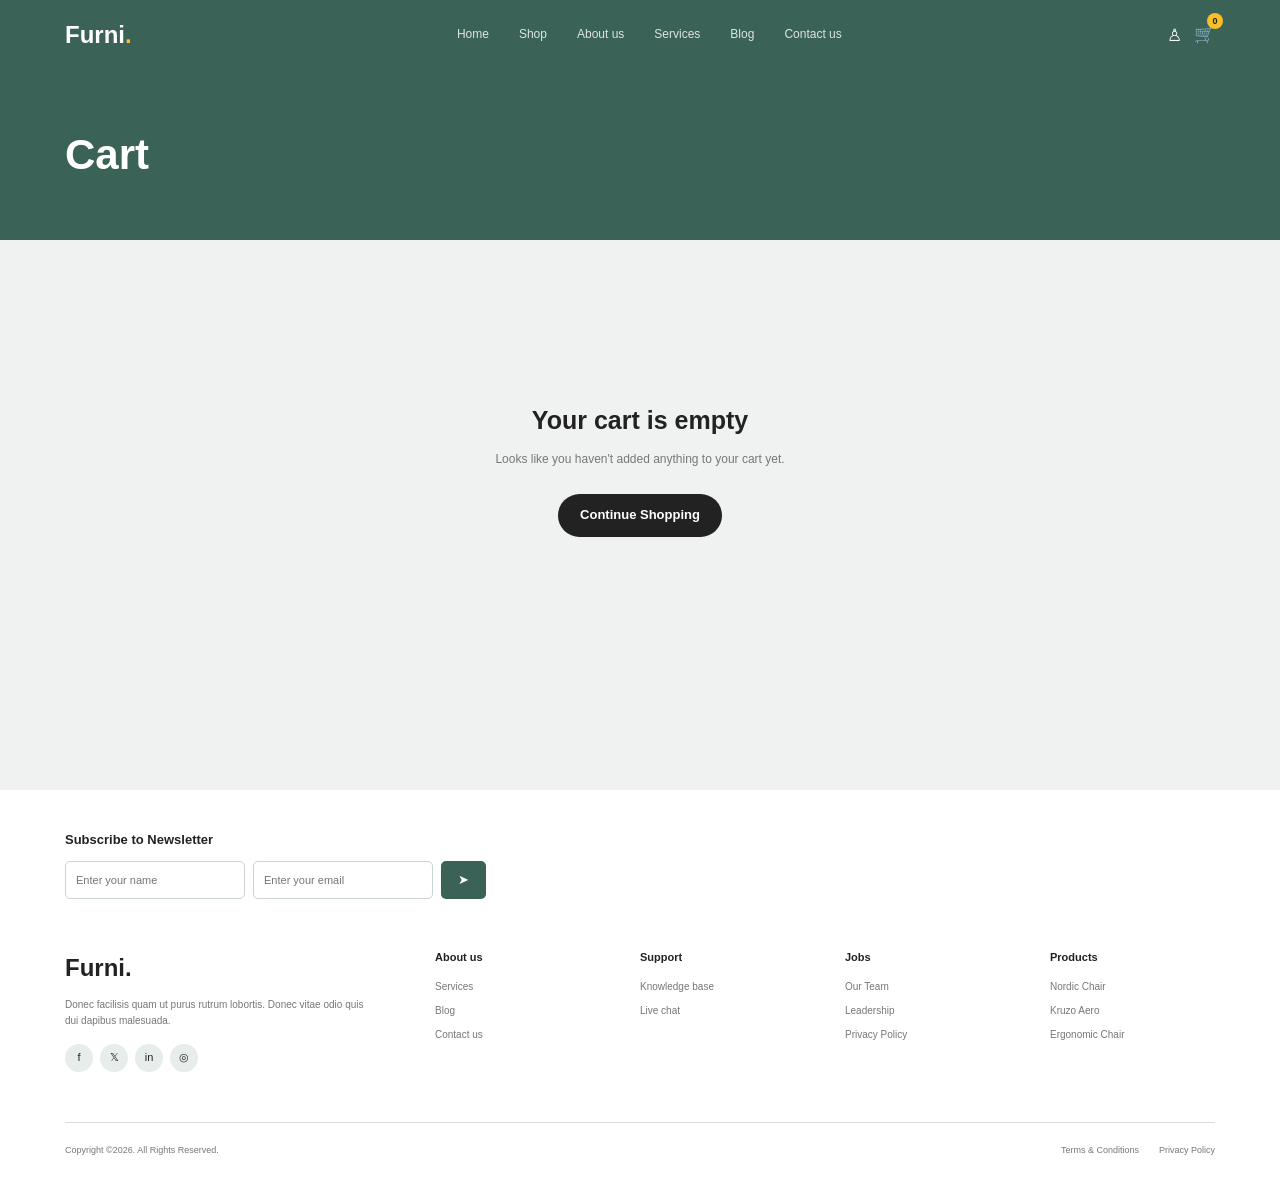
<file: cart.html>
<!DOCTYPE html>
<html lang="en">

<head>
    <meta charset="UTF-8">
    <meta name="viewport" content="width=device-width, initial-scale=1.0">

    <title>Furni - Cart</title>

    <link rel="stylesheet" href="css/style.css">
    <link rel="stylesheet" href="css/responsive.css">
    <link rel="stylesheet" href="css/pages/cart.css">
</head>

<body>

    <!-- NAVBAR -->
    <header class="navbar">

        <div class="container nav-container">

            <a href="index.html" class="logo">
                Furni<span>.</span>
            </a>

            <nav class="nav-menu" id="navMenu">

                <a href="index.html">Home</a>
                <a href="shop.html">Shop</a>
                <a href="about.html">About us</a>
                <a href="services.html">Services</a>
                <a href="blog.html">Blog</a>
                <a href="contact.html">Contact us</a>

            </nav>

            <div class="nav-icons">

                <button class="icon-btn">
                    ♙
                </button>

                <a href="cart.html" class="icon-btn cart-icon">
                    🛒
                    <span id="cartCount">0</span>
                </a>

                <button class="menu-btn" id="menuBtn">
                    ☰
                </button>

            </div>

        </div>

    </header>


    <!-- CART HERO -->

    <section class="cart-hero">

        <div class="container">

            <h1>Cart</h1>

        </div>

    </section>


    <!-- CART -->

    <main class="cart-section">

        <div class="container">

            <div id="cartContent">

                <!-- Cart generated by JavaScript -->

            </div>

        </div>

    </main>


    <!-- FOOTER -->

    <footer class="footer">

        <div class="container">

            <div class="newsletter">

                <h3>
                    Subscribe to Newsletter
                </h3>

                <div class="newsletter-form">

                    <input
                        type="text"
                        placeholder="Enter your name"
                    >

                    <input
                        type="email"
                        placeholder="Enter your email"
                    >

                    <button>
                        ➤
                    </button>

                </div>

            </div>


            <div class="footer-content">

                <div class="footer-about">

                    <h2>Furni.</h2>

                    <p>
                        Donec facilisis quam ut purus rutrum
                        lobortis. Donec vitae odio quis dui
                        dapibus malesuada.
                    </p>

                    <div class="social-links">

                        <a href="#">f</a>
                        <a href="#">𝕏</a>
                        <a href="#">in</a>
                        <a href="#">◎</a>

                    </div>

                </div>


                <div class="footer-column">

                    <h4>About us</h4>

                    <a href="about.html">Services</a>
                    <a href="blog.html">Blog</a>
                    <a href="contact.html">Contact us</a>

                </div>


                <div class="footer-column">

                    <h4>Support</h4>

                    <a href="#">Knowledge base</a>
                    <a href="#">Live chat</a>

                </div>


                <div class="footer-column">

                    <h4>Jobs</h4>

                    <a href="#">Our Team</a>
                    <a href="#">Leadership</a>
                    <a href="#">Privacy Policy</a>

                </div>


                <div class="footer-column">

                    <h4>Products</h4>

                    <a href="shop.html">Nordic Chair</a>
                    <a href="shop.html">Kruzo Aero</a>
                    <a href="shop.html">Ergonomic Chair</a>

                </div>

            </div>


            <div class="footer-bottom">

                <p>
                    Copyright ©2026. All Rights Reserved.
                </p>

                <div>

                    <a href="#">Terms & Conditions</a>
                    <a href="#">Privacy Policy</a>

                </div>

            </div>

        </div>

    </footer>


    <script src="js/cart.js"></script>
    <script src="js/main.js"></script>

</body>

</html>
</file>
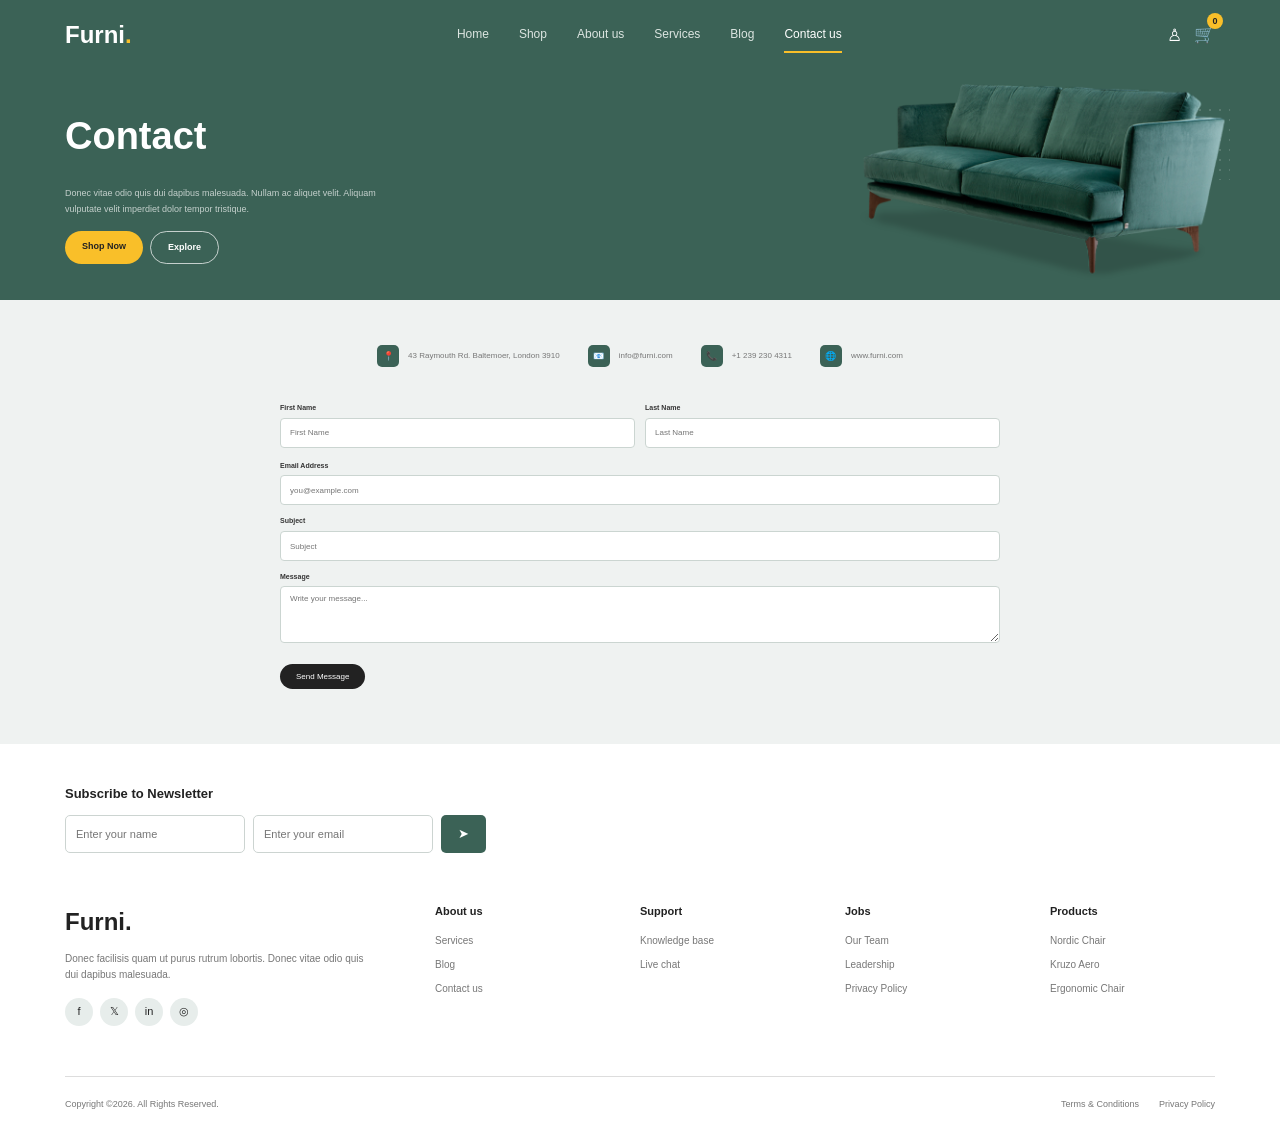
<file: contact.html>
<!DOCTYPE html>
<html lang="en">

<head>

    <meta charset="UTF-8">

    <meta
        name="viewport"
        content="width=device-width, initial-scale=1.0"
    >

    <title>Furni - Contact Us</title>

    <link rel="stylesheet" href="css/style.css">
    <link rel="stylesheet" href="css/responsive.css">
    <link rel="stylesheet" href="css/pages/contact.css">

</head>

<body>


    <!-- ================= NAVBAR ================= -->

    <header class="navbar">

        <div class="container nav-container">

            <a href="index.html" class="logo">
                Furni<span>.</span>
            </a>


            <nav class="nav-menu" id="navMenu">

                <a href="index.html">
                    Home
                </a>

                <a href="shop.html">
                    Shop
                </a>

                <a href="about.html">
                    About us
                </a>

                <a href="services.html">
                    Services
                </a>

                <a href="blog.html">
                    Blog
                </a>

                <a href="contact.html" class="active">
                    Contact us
                </a>

            </nav>


            <div class="nav-icons">

                <button class="icon-btn">
                    ♙
                </button>

                <a
                    href="cart.html"
                    class="icon-btn cart-icon"
                >
                    🛒
                    <span id="cartCount">0</span>
                </a>

                <button
                    class="menu-btn"
                    id="menuBtn"
                >
                    ☰
                </button>

            </div>

        </div>

    </header>



    <!-- ================= HERO ================= -->

   <section class="contact-hero">

    <div class="container contact-hero-container">

        <div class="contact-hero-content">

            <h1>Contact</h1>

            <p>
                Donec vitae odio quis dui dapibus malesuada.
                Nullam ac aliquet velit. Aliquam vulputate velit
                imperdiet dolor tempor tristique.
            </p>

            <div class="contact-hero-buttons">

                <a href="shop.html" class="btn btn-primary">
                    Shop Now
                </a>

                <a href="shop.html" class="btn btn-outline">
                    Explore
                </a>

            </div>

        </div>

        <div class="contact-hero-image">

            <div class="hero-dots"></div>

            <img
                src="assets/images/furniture/contact-sofa.png"
                alt="Modern Sofa"
            >

        </div>

    </div>

</section>



    <!-- ================= CONTACT ================= -->

    <main class="contact-section">

        <div class="container contact-container">


            <!-- LEFT SIDE -->

            <div class="contact-info">

                <h2>
                    Get In Touch
                </h2>

                <p>
                    We'd love to hear from you.
                    Please fill out the form and
                    we'll get back to you as soon
                    as possible.
                </p>


                <div class="contact-details">


                    <div class="contact-detail">

                        <div class="contact-icon">
                            📍
                        </div>

                        <div>

                            <h3>
                                Address
                            </h3>

                            <p>
                                43 Raymouth Rd.
                                Baltemoer, London 3910
                            </p>

                        </div>

                    </div>



                    <div class="contact-detail">

                        <div class="contact-icon">
                            📧
                        </div>

                        <div>

                            <h3>
                                Email
                            </h3>

                            <p>
                                info@furni.com
                            </p>

                        </div>

                    </div>



                    <div class="contact-detail">

                        <div class="contact-icon">
                            📞
                        </div>

                        <div>

                            <h3>
                                Phone
                            </h3>

                            <p>
                                +1 239 230 4311
                            </p>

                        </div>

                    </div>



                    <div class="contact-detail">

                        <div class="contact-icon">
                            🌐
                        </div>

                        <div>

                            <h3>
                                Website
                            </h3>

                            <p>
                                www.furni.com
                            </p>

                        </div>

                    </div>

                </div>


                <!-- SOCIAL -->

                <div class="contact-social">

                    <a href="#">
                        f
                    </a>

                    <a href="#">
                        𝕏
                    </a>

                    <a href="#">
                        in
                    </a>

                    <a href="#">
                        ◎
                    </a>

                </div>

            </div>



            <!-- RIGHT SIDE -->

            <div class="contact-form-wrapper">

                <form
                    id="contactForm"
                    class="contact-form"
                >

                    <div class="form-row">


                        <div class="form-group">

                            <label for="firstName">
                                First Name
                            </label>

                            <input
                                type="text"
                                id="firstName"
                                name="firstName"
                                placeholder="First Name"
                            >

                            <small
                                class="error-message"
                                id="firstNameError"
                            ></small>

                        </div>



                        <div class="form-group">

                            <label for="lastName">
                                Last Name
                            </label>

                            <input
                                type="text"
                                id="lastName"
                                name="lastName"
                                placeholder="Last Name"
                            >

                            <small
                                class="error-message"
                                id="lastNameError"
                            ></small>

                        </div>

                    </div>



                    <div class="form-group">

                        <label for="email">
                            Email Address
                        </label>

                        <input
                            type="email"
                            id="email"
                            name="email"
                            placeholder="you@example.com"
                        >

                        <small
                            class="error-message"
                            id="emailError"
                        ></small>

                    </div>



                    <div class="form-group">

                        <label for="subject">
                            Subject
                        </label>

                        <input
                            type="text"
                            id="subject"
                            name="subject"
                            placeholder="Subject"
                        >

                        <small
                            class="error-message"
                            id="subjectError"
                        ></small>

                    </div>



                    <div class="form-group">

                        <label for="message">
                            Message
                        </label>

                        <textarea
                            id="message"
                            name="message"
                            rows="6"
                            placeholder="Write your message..."
                        ></textarea>

                        <small
                            class="error-message"
                            id="messageError"
                        ></small>

                    </div>



                    <button
                        type="submit"
                        class="contact-submit"
                    >
                        Send Message
                    </button>


                    <div
                        class="form-success"
                        id="formSuccess"
                    >
                        Your message has been sent successfully!
                    </div>

                </form>

            </div>

        </div>

    </main>



    <!-- ================= FOOTER ================= -->

    <footer class="footer">

        <div class="container">


            <div class="newsletter">

                <h3>
                    Subscribe to Newsletter
                </h3>


                <div class="newsletter-form">

                    <input
                        type="text"
                        placeholder="Enter your name"
                    >

                    <input
                        type="email"
                        placeholder="Enter your email"
                    >

                    <button>
                        ➤
                    </button>

                </div>

            </div>



            <div class="footer-content">


                <div class="footer-about">

                    <h2>
                        Furni.
                    </h2>

                    <p>
                        Donec facilisis quam ut purus rutrum
                        lobortis. Donec vitae odio quis dui
                        dapibus malesuada.
                    </p>


                    <div class="social-links">

                        <a href="#">f</a>
                        <a href="#">𝕏</a>
                        <a href="#">in</a>
                        <a href="#">◎</a>

                    </div>

                </div>



                <div class="footer-column">

                    <h4>
                        About us
                    </h4>

                    <a href="about.html">
                        Services
                    </a>

                    <a href="blog.html">
                        Blog
                    </a>

                    <a href="contact.html">
                        Contact us
                    </a>

                </div>



                <div class="footer-column">

                    <h4>
                        Support
                    </h4>

                    <a href="#">
                        Knowledge base
                    </a>

                    <a href="#">
                        Live chat
                    </a>

                </div>



                <div class="footer-column">

                    <h4>
                        Jobs
                    </h4>

                    <a href="#">
                        Our Team
                    </a>

                    <a href="#">
                        Leadership
                    </a>

                    <a href="#">
                        Privacy Policy
                    </a>

                </div>



                <div class="footer-column">

                    <h4>
                        Products
                    </h4>

                    <a href="shop.html">
                        Nordic Chair
                    </a>

                    <a href="shop.html">
                        Kruzo Aero
                    </a>

                    <a href="shop.html">
                        Ergonomic Chair
                    </a>

                </div>

            </div>



            <div class="footer-bottom">

                <p>
                    Copyright ©2026. All Rights Reserved.
                </p>


                <div>

                    <a href="#">
                        Terms & Conditions
                    </a>

                    <a href="#">
                        Privacy Policy
                    </a>

                </div>

            </div>

        </div>

    </footer>


    <script src="js/contact.js"></script>
    <script src="js/main.js"></script>

</body>

</html>
</file>
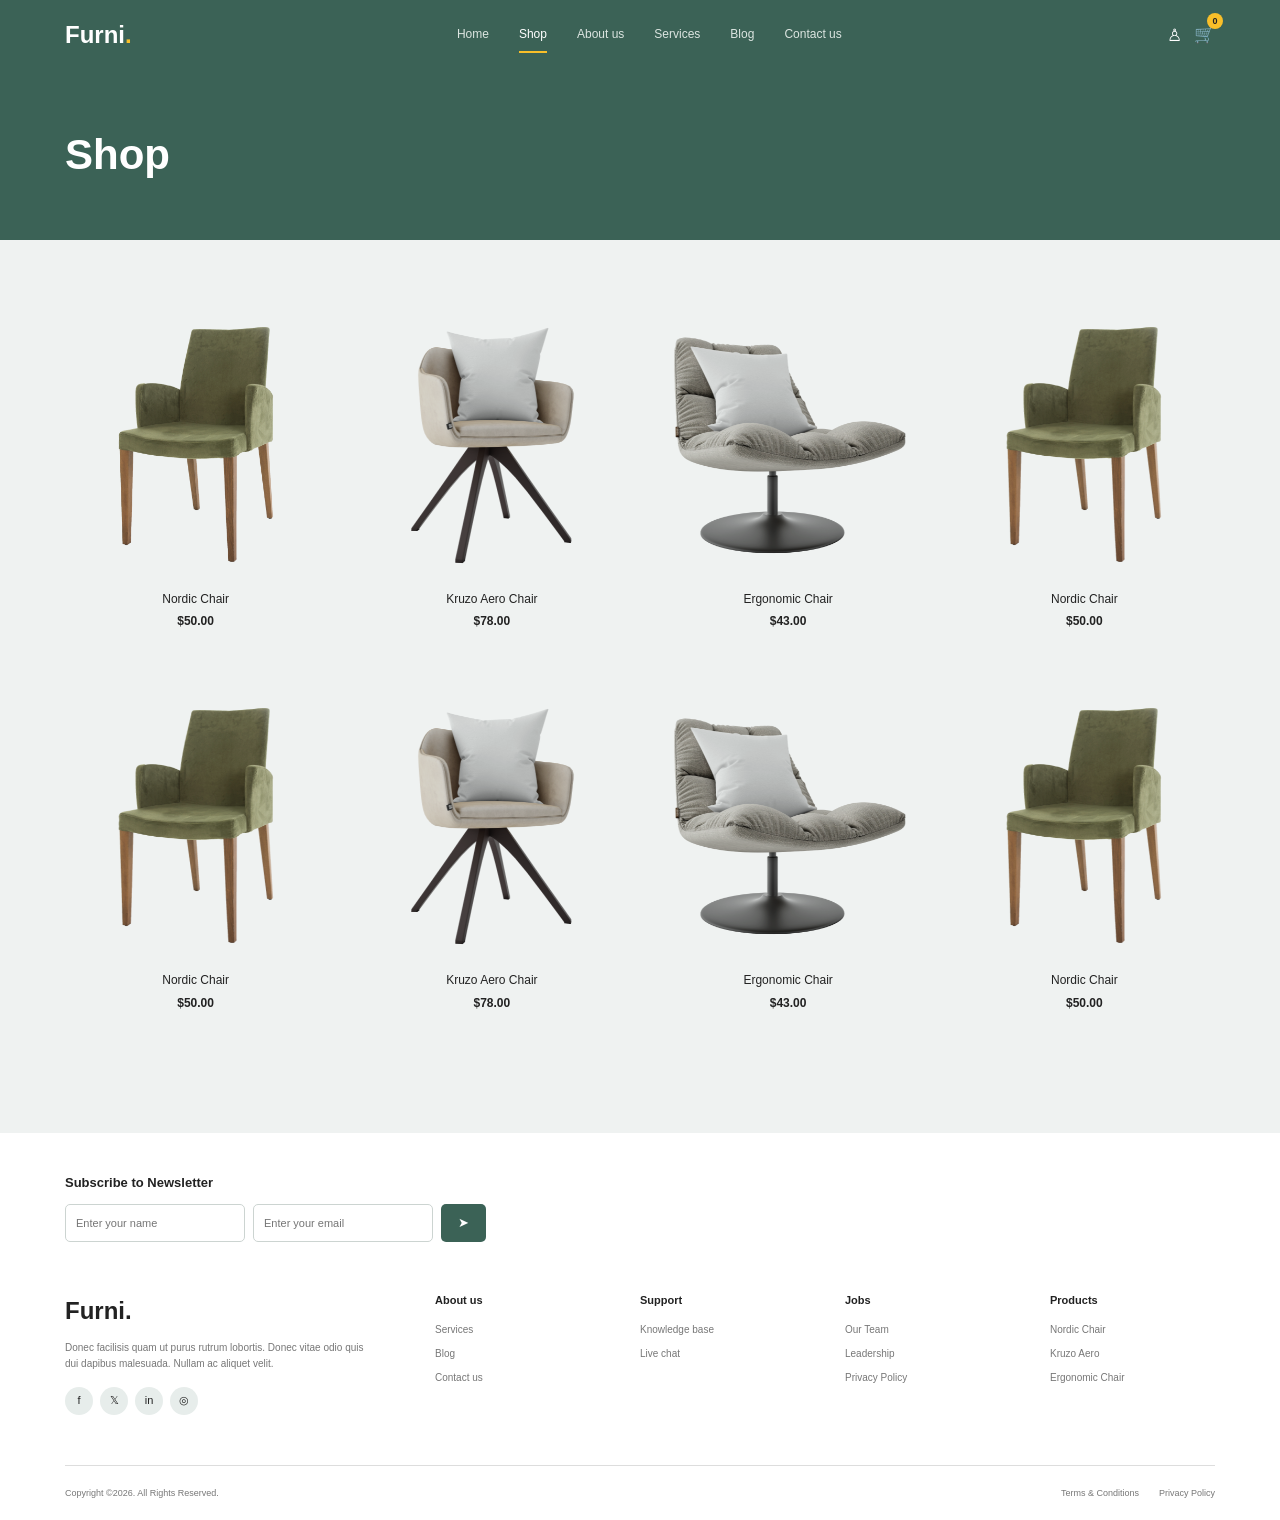
<file: shop.html>
<!DOCTYPE html>
<html lang="en">

<head>

    <meta charset="UTF-8">

    <meta
        name="viewport"
        content="width=device-width, initial-scale=1.0"
    >

    <title>Furni - Shop</title>

    <link rel="stylesheet" href="css/style.css">
    <link rel="stylesheet" href="css/responsive.css">
    <link rel="stylesheet" href="css/pages/shop.css">

</head>

<body>


    <!-- ================= NAVBAR ================= -->

    <header class="navbar">

        <div class="container nav-container">

            <a href="index.html" class="logo">
                Furni<span>.</span>
            </a>


            <nav class="nav-menu" id="navMenu">

                <a href="index.html">
                    Home
                </a>

                <a href="shop.html" class="active">
                    Shop
                </a>

                <a href="about.html">
                    About us
                </a>

                <a href="services.html">
                    Services
                </a>

                <a href="blog.html">
                    Blog
                </a>

                <a href="contact.html">
                    Contact us
                </a>

            </nav>


            <div class="nav-icons">

                <button
                    class="icon-btn"
                    aria-label="Account"
                >
                    ♙
                </button>

                <a
                    href="cart.html"
                    class="icon-btn cart-icon"
                >
                    🛒

                    <span id="cartCount">
                        0
                    </span>

                </a>

                <button
                    class="menu-btn"
                    id="menuBtn"
                >
                    ☰
                </button>

            </div>

        </div>

    </header>



    <!-- ================= SHOP HERO ================= -->

    <section class="shop-hero">

        <div class="container">

            <h1>
                Shop
            </h1>

        </div>

    </section>



    <!-- ================= PRODUCTS ================= -->

    <main class="shop-section">

        <div class="container">

            <div
                class="shop-product-grid"
                id="productGrid"
            >

                <!-- Products generated by JavaScript -->

            </div>

        </div>

    </main>



    <!-- ================= FOOTER ================= -->

    <footer class="footer">

        <div class="container">


            <!-- Newsletter -->

            <div class="newsletter">

                <h3>
                    Subscribe to Newsletter
                </h3>


                <div class="newsletter-form">

                    <input
                        type="text"
                        placeholder="Enter your name"
                    >

                    <input
                        type="email"
                        placeholder="Enter your email"
                    >

                    <button>
                        ➤
                    </button>

                </div>

            </div>



            <!-- Footer Content -->

            <div class="footer-content">


                <div class="footer-about">

                    <h2>
                        Furni.
                    </h2>

                    <p>
                        Donec facilisis quam ut purus rutrum
                        lobortis. Donec vitae odio quis dui
                        dapibus malesuada. Nullam ac aliquet
                        velit.
                    </p>


                    <div class="social-links">

                        <a href="#">
                            f
                        </a>

                        <a href="#">
                            𝕏
                        </a>

                        <a href="#">
                            in
                        </a>

                        <a href="#">
                            ◎
                        </a>

                    </div>

                </div>



                <div class="footer-column">

                    <h4>
                        About us
                    </h4>

                    <a href="about.html">
                        Services
                    </a>

                    <a href="blog.html">
                        Blog
                    </a>

                    <a href="contact.html">
                        Contact us
                    </a>

                </div>



                <div class="footer-column">

                    <h4>
                        Support
                    </h4>

                    <a href="#">
                        Knowledge base
                    </a>

                    <a href="#">
                        Live chat
                    </a>

                </div>



                <div class="footer-column">

                    <h4>
                        Jobs
                    </h4>

                    <a href="#">
                        Our Team
                    </a>

                    <a href="#">
                        Leadership
                    </a>

                    <a href="#">
                        Privacy Policy
                    </a>

                </div>



                <div class="footer-column">

                    <h4>
                        Products
                    </h4>

                    <a href="shop.html">
                        Nordic Chair
                    </a>

                    <a href="shop.html">
                        Kruzo Aero
                    </a>

                    <a href="shop.html">
                        Ergonomic Chair
                    </a>

                </div>

            </div>



            <!-- Footer Bottom -->

            <div class="footer-bottom">

                <p>
                    Copyright ©2026. All Rights Reserved.
                </p>


                <div>

                    <a href="#">
                        Terms & Conditions
                    </a>

                    <a href="#">
                        Privacy Policy
                    </a>

                </div>

            </div>

        </div>

    </footer>



    <script src="js/products.js"></script>
    <script src="js/shop.js"></script>
    <script src="js/main.js"></script>

</body>

</html>
</file>
<file: css/style.css>
/* =========================
   GLOBAL
========================= */

* {
    margin: 0;
    padding: 0;
    box-sizing: border-box;
}

html {
    scroll-behavior: smooth;
}

body {
    font-family: Arial, Helvetica, sans-serif;
    background: #eff2f1;
    color: #222;
    line-height: 1.6;
}

a {
    text-decoration: none;
    color: inherit;
}

img {
    width: 100%;
    display: block;
}

.container {
    width: 90%;
    max-width: 1150px;
    margin: auto;
}


/* =========================
   NAVBAR
========================= */

.navbar {
    background: #3b6256;
    color: white;
    height: 70px;
}

.nav-container {
    height: 100%;
    display: flex;
    align-items: center;
    justify-content: space-between;
}

.logo {
    font-size: 24px;
    font-weight: 700;
}

.logo span {
    color: #f9bf29;
}

.nav-menu {
    display: flex;
    gap: 30px;
    align-items: center;
}

.nav-menu a {
    font-size: 12px;
    color: #dce5e1;
    position: relative;
    padding: 25px 0;
}

.nav-menu a.active,
.nav-menu a:hover {
    color: white;
}

.nav-menu a.active::after,
.nav-menu a:hover::after {
    content: "";
    position: absolute;
    left: 0;
    bottom: 17px;
    width: 100%;
    height: 2px;
    background: #f9bf29;
}

.nav-icons {
    display: flex;
    gap: 12px;
    align-items: center;
}

.icon-btn {
    border: none;
    background: transparent;
    color: white;
    cursor: pointer;
    font-size: 17px;
}

.menu-btn {
    display: none;
    border: none;
    background: transparent;
    color: white;
    font-size: 24px;
    cursor: pointer;
}


/* =========================
   BUTTONS
========================= */

.btn {
    display: inline-block;
    padding: 11px 22px;
    border-radius: 25px;
    font-size: 13px;
    font-weight: 600;
    transition: 0.3s;
}

.btn-primary {
    background: #f9bf29;
    color: #222;
}

.btn-primary:hover {
    background: #e8ad16;
}

.btn-outline {
    border: 1px solid white;
    color: white;
}

.btn-outline:hover {
    background: white;
    color: #3b6256;
}

.btn-dark {
    background: #222;
    color: white;
}

.btn-dark:hover {
    background: #3b6256;
}


/* =========================
   HERO
========================= */

.hero {
    background: #3b6256;
    color: white;
    min-height: 480px;
}

.hero-container {
    min-height: 410px;
    display: grid;
    grid-template-columns: 42% 58%;
    align-items: center;
}

.hero-content {
    position: relative;
    z-index: 2;
}

.hero-content h1 {
    font-size: 48px;
    line-height: 1.05;
    margin-bottom: 20px;
}

.hero-content p {
    
    font-size: 13px;
    max-width: 440px;
    margin-bottom: 25px;
}

.hero-buttons {
    display: flex;
    gap: 10px;
}

.hero-image {
    position: relative;
    display: flex;
    align-items: center;
    justify-content: center;
}

/* .hero-image img {
    position: relative;
    z-index: 2;
    width: 100%;
    max-width: 650px;
    height: 350px;
    object-fit: cover;
    border-radius: 8px;
    mix-blend-mode: screen;
}

.hero-dots {
    position: absolute;
    width: 120px;
    height: 120px;
    right: 0;
    top: 10px;
    background-size: 12px 12px;
} */


/* =========================
   PRODUCTS
========================= */

.products-section {
    padding: 100px 0;
}

.products-container {
    display: grid;
    grid-template-columns: 25% 75%;
    gap: 25px;
    align-items: center;
}

.products-intro h2 {
    font-size: 28px;
    line-height: 1.2;
    margin-bottom: 15px;
}

.products-intro p {
    color: #777;
    font-size: 12px;
    margin-bottom: 20px;
}

.product-grid {
    display: grid;
    grid-template-columns: repeat(3, 1fr);
    gap: 25px;
}

.product-card {
    text-align: center;
    transition: 0.3s;
}

.product-card:hover {
    transform: translateY(-8px);
}

.product-image {
    height: 250px;
    display: flex;
    align-items: center;
    justify-content: center;
}

.product-image img {
    height: 100%;
    object-fit: contain;
    mix-blend-mode: multiply;
}

.product-card h3 {
    font-size: 13px;
    margin-top: 12px;
}

.product-card p {
    font-size: 12px;
    font-weight: bold;
}


/* =========================
   WHY CHOOSE US
========================= */

.why-section {
    padding: 90px 0;
}

.why-container {
    display: grid;
    grid-template-columns: 55% 45%;
    gap: 50px;
    align-items: center;
}

.why-content h2 {
    font-size: 28px;
    margin-bottom: 10px;
}

.section-description {
    font-size: 12px;
    color: #777;
    max-width: 550px;
    margin-bottom: 35px;
}

.features-grid {
    display: grid;
    grid-template-columns: repeat(2, 1fr);
    gap: 30px;
}

.feature-icon {
    font-size: 22px;
    margin-bottom: 8px;
}

.feature h3 {
    font-size: 13px;
    margin-bottom: 5px;
}

.feature p {
    font-size: 11px;
    color: #777;
}

.why-image {
    position: relative;
}

.why-image img {
    width: 100%;
    height: 430px;
    object-fit: cover;
    border-radius: 8px;
    position: relative;
    z-index: 2;
}

.yellow-dots {
    position: absolute;
    left: -30px;
    top: -30px;
    width: 120px;
    height: 120px;
    background-image: radial-gradient(#f9bf29 2px, transparent 2px);
    background-size: 12px 12px;
}


/* =========================
   DESIGN SECTION
========================= */

.design-section {
    padding: 100px 0;
}

.design-container {
    display: grid;
    grid-template-columns: 55% 45%;
    gap: 50px;
    align-items: center;
}

.design-gallery {
    position: relative;
    min-height: 550px;
}

.gallery-main {
    position: absolute;
    left: 0;
    top: 40px;
    width: 65%;
    height: 420px;
}

.gallery-main img {
    height: 100%;
    object-fit: cover;
    border-radius: 8px;
}

.gallery-small {
    position: absolute;
    right: 0;
    top: 0;
    width: 38%;
    height: 170px;
}

.gallery-small img {
    height: 100%;
    object-fit: cover;
    border-radius: 8px;
}

.gallery-table {
    position: absolute;
    right: -10px;
    bottom: 0;
    width: 50%;
    height: 300px;
}

.gallery-table img {
    height: 100%;
    object-fit: cover;
    border-radius: 8px;
}

.design-content h2 {
    font-size: 28px;
    line-height: 1.2;
    margin-bottom: 15px;
}

.design-content > p {
    color: #777;
    font-size: 12px;
    margin-bottom: 25px;
}

.design-list {
    display: grid;
    grid-template-columns: repeat(2, 1fr);
    gap: 15px;
    margin-bottom: 25px;
}

.design-list div {
    font-size: 11px;
    color: #777;
}

.design-list span {
    color: #3b6256;
    margin-right: 5px;
}


/* =========================
   TESTIMONIAL
========================= */

.testimonial-section {
    padding: 100px 0;
    text-align: center;
}

.section-title {
    font-size: 28px;
    margin-bottom: 30px;
}

.testimonial-text {
    max-width: 700px;
    margin: auto;
    font-size: 13px;
    color: #777;
    line-height: 1.8;
}

.testimonial-person {
    margin-top: 30px;
}

.testimonial-person img {
    width: 55px;
    height: 55px;
    border-radius: 50%;
    margin: auto;
    object-fit: cover;
}

.testimonial-person h3 {
    font-size: 12px;
    margin-top: 10px;
}

.testimonial-person p {
    font-size: 10px;
    color: #777;
}


/* =========================
   BLOG
========================= */

.blog-section {
    padding: 80px 0 120px;
}

.section-heading {
    display: flex;
    justify-content: space-between;
    align-items: center;
    margin-bottom: 25px;
}

.section-heading h2 {
    font-size: 22px;
}

.section-heading a {
    font-size: 11px;
    text-decoration: underline;
}

.blog-grid {
    display: grid;
    grid-template-columns: repeat(3, 1fr);
    gap: 25px;
}

.blog-card img {
    height: 200px;
    object-fit: cover;
    border-radius: 8px;
}

.blog-card h3 {
    font-size: 13px;
    margin-top: 10px;
}

.blog-card p {
    font-size: 10px;
    color: #777;
}


/* =========================
   FOOTER
========================= */

.footer {
    background: white;
    padding-top: 40px;
}

.newsletter {
    margin-bottom: 50px;
}

.newsletter h3 {
    font-size: 13px;
    margin-bottom: 10px;
}

.newsletter-form {
    display: flex;
    gap: 8px;
}

.newsletter-form input {
    width: 180px;
    height: 38px;
    padding: 10px;
    border: 1px solid #ccd4d1;
    border-radius: 5px;
    outline: none;
    font-size: 11px;
}

.newsletter-form button {
    width: 45px;
    border: none;
    border-radius: 5px;
    background: #3b6256;
    color: white;
    cursor: pointer;
}

.footer-content {
    display: grid;
    grid-template-columns: 2fr repeat(4, 1fr);
    gap: 40px;
    padding-bottom: 50px;
}

.footer-about h2 {
    font-size: 24px;
    margin-bottom: 10px;
}

.footer-about p {
    max-width: 300px;
    font-size: 10px;
    color: #777;
}

.social-links {
    display: flex;
    gap: 7px;
    margin-top: 15px;
}

.social-links a {
    width: 28px;
    height: 28px;
    border-radius: 50%;
    background: #e7edeb;
    display: flex;
    align-items: center;
    justify-content: center;
    font-size: 11px;
}

.footer-column {
    display: flex;
    flex-direction: column;
    gap: 8px;
}

.footer-column h4 {
    font-size: 11px;
    margin-bottom: 5px;
}

.footer-column a {
    font-size: 10px;
    color: #777;
}

.footer-bottom {
    border-top: 1px solid #ddd;
    padding: 20px 0;
    display: flex;
    justify-content: space-between;
    font-size: 9px;
    color: #777;
}

.footer-bottom div {
    display: flex;
    gap: 20px;
}

.cart-icon {
    position: relative;
}

#cartCount {
    position: absolute;

    top: -8px;
    right: -8px;

    min-width: 16px;
    height: 16px;

    background: #f9bf29;
    color: #222;

    border-radius: 50%;

    display: flex;
    align-items: center;
    justify-content: center;

    font-size: 9px;
    font-weight: bold;
}
</file>
<file: css/responsive.css>
/* =========================
   TABLET
========================= */

@media (max-width: 900px) {

    .nav-menu {
        gap: 15px;
    }

    .hero-container {
        grid-template-columns: 1fr;
        padding: 60px 0;
    }

    .hero-content {
        text-align: center;
    }

    .hero-content p {
        margin-left: auto;
        margin-right: auto;
    }

    .hero-buttons {
        justify-content: center;
    }

    .hero-image {
        margin-top: 30px;
    }

    .products-container {
        grid-template-columns: 1fr;
    }

    .products-intro {
        text-align: center;
    }

    .why-container,
    .design-container {
        grid-template-columns: 1fr;
    }

    .why-image {
        margin-top: 40px;
    }

    .design-gallery {
        min-height: 500px;
    }

    .blog-grid {
        grid-template-columns: repeat(2, 1fr);
    }

    .footer-content {
        grid-template-columns: repeat(3, 1fr);
    }

}


/* =========================
   MOBILE
========================= */

@media (max-width: 650px) {

    .container {
        width: 92%;
    }

    .navbar {
        height: 65px;
    }

    .nav-menu {
        display: none;
        position: absolute;
        top: 65px;
        left: 0;
        width: 100%;
        background: #3b6256;
        padding: 20px;
        flex-direction: column;
        gap: 0;
        z-index: 100;
    }

    .nav-menu.show {
        display: flex;
    }

    .nav-menu a {
        width: 100%;
        padding: 13px 10px;
    }

    .nav-menu a.active::after,
    .nav-menu a:hover::after {
        display: none;
    }

    .menu-btn {
        display: block;
    }

    .nav-icons {
        gap: 8px;
    }

    .hero {
        min-height: auto;
    }

    .hero-container {
        padding: 60px 0;
    }

    .hero-content h1 {
        font-size: 36px;
    }

    .hero-image img {
        height: 250px;
    }

    .products-section,
    .why-section,
    .design-section,
    .testimonial-section {
        padding: 60px 0;
    }

    .product-grid {
        grid-template-columns: 1fr;
        gap: 40px;
    }

    .product-image {
        height: 230px;
    }

    .features-grid {
        grid-template-columns: 1fr;
    }

    .why-image img {
        height: 350px;
    }

    .design-gallery {
        min-height: 400px;
    }

    .gallery-main {
        height: 300px;
    }

    .gallery-small {
        height: 120px;
    }

    .gallery-table {
        height: 210px;
    }

    .design-content h2 {
        font-size: 25px;
    }

    .design-list {
        grid-template-columns: 1fr;
    }

    .blog-grid {
        grid-template-columns: 1fr;
    }

    .blog-card img {
        height: 220px;
    }

    .newsletter-form {
        flex-wrap: wrap;
    }

    .newsletter-form input {
        width: calc(50% - 5px);
    }

    .newsletter-form button {
        width: 45px;
    }

    .footer-content {
        grid-template-columns: 1fr 1fr;
        gap: 30px;
    }

    .footer-about {
        grid-column: 1 / -1;
    }

    .footer-bottom {
        flex-direction: column;
        gap: 10px;
    }

}
</file>
<file: css/pages/cart.css>
/* =====================================
   CART HERO
===================================== */

.cart-hero {

    background: #3b6256;

    color: white;

    min-height: 170px;

    display: flex;

    align-items: center;

}


.cart-hero h1 {

    font-size: 42px;

    font-weight: 700;

}



/* =====================================
   CART SECTION
===================================== */

.cart-section {

    padding: 80px 0 100px;

    min-height: 550px;

}



/* =====================================
   CART TABLE
===================================== */

.cart-table-wrapper {

    overflow-x: auto;

}


.cart-table {

    width: 100%;

    border-collapse: collapse;

    margin-bottom: 25px;

}


.cart-table th {

    text-align: left;

    font-size: 11px;

    font-weight: 600;

    padding: 15px 12px;

    border-bottom:
        1px solid #d6dcda;

}


.cart-table td {

    padding: 18px 12px;

    border-bottom:
        1px solid #d6dcda;

    font-size: 11px;

    vertical-align: middle;

}



/* =====================================
   PRODUCT
===================================== */

.cart-product {

    display: flex;

    align-items: center;

    gap: 15px;

}


.cart-product img {

    width: 75px;

    height: 75px;

    object-fit: contain;

    mix-blend-mode: multiply;

}


.cart-product-name {

    font-weight: 500;

}



/* =====================================
   QUANTITY
===================================== */

.quantity-control {

    display: flex;

    align-items: center;

    gap: 8px;

}


.quantity-btn {

    width: 25px;

    height: 25px;

    border: 1px solid #ccd4d1;

    background: white;

    border-radius: 4px;

    cursor: pointer;

}


.quantity-value {

    min-width: 20px;

    text-align: center;

}



/* =====================================
   REMOVE
===================================== */

.remove-btn {

    border: none;

    background: transparent;

    cursor: pointer;

    font-size: 13px;

    color: #555;

}


.remove-btn:hover {

    color: #d33;

}



/* =====================================
   CART ACTIONS
===================================== */

.cart-actions {

    display: flex;

    justify-content: space-between;

    align-items: flex-start;

    margin-top: 20px;

}


.cart-left {

    display: flex;

    flex-direction: column;

    gap: 25px;

}


.cart-buttons {

    display: flex;

    gap: 15px;

}


.cart-btn {

    border: none;

    background: #222;

    color: white;

    padding: 11px 18px;

    border-radius: 20px;

    font-size: 10px;

    cursor: pointer;

}


.cart-btn:hover {

    background: #3b6256;

}



/* =====================================
   COUPON
===================================== */

.coupon h3 {

    font-size: 14px;

    margin-bottom: 4px;

}


.coupon p {

    font-size: 10px;

    color: #777;

    margin-bottom: 10px;

}


.coupon-form {

    display: flex;

    gap: 8px;

}


.coupon-form input {

    width: 180px;

    height: 35px;

    padding: 8px 10px;

    border: 1px solid #ccd4d1;

    border-radius: 5px;

    outline: none;

    font-size: 10px;

}


.coupon-form button {

    border: none;

    background: #222;

    color: white;

    padding: 0 18px;

    border-radius: 20px;

    cursor: pointer;

    font-size: 10px;

}



/* =====================================
   CART TOTALS
===================================== */

.cart-totals {

    width: 300px;

}


.cart-totals h3 {

    font-size: 15px;

    margin-bottom: 20px;

}


.total-row {

    display: flex;

    justify-content: space-between;

    padding: 7px 0;

    font-size: 11px;

}


.total-row.grand-total {

    border-top:
        1px solid #d6dcda;

    margin-top: 8px;

    padding-top: 15px;

    font-weight: 700;

}


.checkout-btn {

    display: block;

    text-align: center;

    background: #222;

    color: white;

    padding: 13px;

    border-radius: 22px;

    margin-top: 20px;

    font-size: 11px;

}


.checkout-btn:hover {

    background: #3b6256;

}



/* =====================================
   EMPTY CART
===================================== */

.empty-cart {

    text-align: center;

    padding: 80px 20px;

}


.empty-cart h2 {

    font-size: 25px;

    margin-bottom: 10px;

}


.empty-cart p {

    color: #777;

    font-size: 12px;

    margin-bottom: 25px;

}



/* =====================================
   MOBILE
===================================== */

@media (max-width: 700px) {

    .cart-hero {

        min-height: 130px;

    }

    .cart-hero h1 {

        font-size: 34px;

    }


    .cart-section {

        padding: 50px 0;

    }


    .cart-table th:nth-child(3),
    .cart-table td:nth-child(3) {

        display: none;

    }


    .cart-actions {

        flex-direction: column;

        gap: 40px;

    }


    .cart-totals {

        width: 100%;

    }


    .coupon-form input {

        width: 160px;

    }

}
</file>
<file: css/pages/contact.css>
/* =====================================
   CONTACT HERO
===================================== */

.contact-hero {
    background: #3b6256;
    color: #fff;
    height: 230px;
    overflow: hidden;
}

.contact-hero-container {
    height: 100%;
    display: flex;
    align-items: center;
    justify-content: space-between;
    position: relative;
}

.contact-hero-content {
    width: 42%;
    position: relative;
    z-index: 3;
}

.contact-hero-content h1 {
    font-size: 38px;
    font-weight: 700;
    margin-bottom: 18px;
}

.contact-hero-content p {
    max-width: 330px;
    font-size: 9px;
    line-height: 1.8;
    color: rgba(255,255,255,.7);
    margin-bottom: 14px;
}

.contact-hero-buttons {
    display: flex;
    gap: 7px;
}

.contact-hero-buttons .btn {
    padding: 8px 17px;
    font-size: 9px;
    border-radius: 20px;
}

.contact-hero-buttons .btn-primary {
    background: #f9bf29;
    color: #222;
}

.contact-hero-buttons .btn-outline {
    border: 1px solid rgba(255,255,255,.7);
    color: #fff;
    background: transparent;
}

.contact-hero-image {
    position: absolute;
    right: -20px;
    bottom: -10px;
    width: 58%;
    height: 100%;
}

.contact-hero-image img {
    position: absolute;
    width: 100%;
    max-width: 390px;
    right: 0;
    bottom: -2px;
    z-index: 2;
}

.hero-dots {
    position: absolute;
    right: 5px;
    top: 25px;
    width: 115px;
    height: 75px;

    background-image: radial-gradient(
        rgba(255,255,255,.15) 1.5px,
        transparent 1.5px
    );

    background-size: 10px 10px;
    z-index: 1;
}




/* =====================================
   CONTACT SECTION
===================================== */
.contact-section {
    background: #eff2f1;
    padding: 45px 0 55px;
}

.contact-container {
    display: block;
}



/* =====================================
   CONTACT INFO
===================================== */

.contact-info {
    width: 100%;
}

.contact-info h2 {
    display: none;
}

.contact-info > p {
    display: none;
}

.contact-details {
    display: flex;
    justify-content: center;
    align-items: center;
    gap: 28px;
    margin-bottom: 35px;
}

.contact-detail {
    display: flex;
    align-items: center;
    gap: 9px;
}

.contact-icon {
    width: 22px;
    height: 22px;
    flex-shrink: 0;

    background: #3b6256;
    color: #fff;

    border-radius: 5px;

    display: flex;
    align-items: center;
    justify-content: center;

    font-size: 9px;
}

.contact-detail h3 {
    display: none;
}

.contact-detail p {
    margin: 0;
    font-size: 8px;
    color: #777;
    line-height: 1.4;
}



/* =====================================
   SOCIAL
===================================== */

.contact-social {
    display: none;
}



/* =====================================
   CONTACT FORM
===================================== */

.contact-form-wrapper {
    background: transparent;
    padding: 0;
    border-radius: 0;
    box-shadow: none;

    max-width: 720px;
    margin: 0 auto;
}

.contact-form {
    width: 100%;
}

.form-row {
    display: grid;
    grid-template-columns: 1fr 1fr;
    gap: 10px;
}

.form-group {
    margin-bottom: 10px;
}

.form-group label {
    display: block;
    font-size: 7px;
    font-weight: 600;
    margin-bottom: 4px;
    color: #333;
}

.form-group input,
.form-group textarea {
    width: 100%;

    border: 1px solid #cbd5d1;
    border-radius: 4px;

    outline: none;

    padding: 7px 9px;

    font-family: inherit;
    font-size: 8px;

    background: #fff;
}

.form-group input {
    height: 30px;
}

.form-group textarea {
    height: 57px;
    min-height: 57px;
    resize: vertical;
}

.form-group input:focus,
.form-group textarea:focus {
    border-color: #3b6256;
    box-shadow: none;
}

.form-group.error input,
.form-group.error textarea {
    border-color: #d9534f;
}

.error-message {
    display: block;
    color: #d9534f;
    font-size: 7px;
    margin-top: 2px;
}

.contact-submit {
    border: none;

    background: #222;
    color: #fff;

    padding: 8px 16px;

    border-radius: 18px;

    cursor: pointer;

    font-size: 8px;

    margin-top: 2px;

    transition: .3s;
}

.contact-submit:hover {
    background: #3b6256;
}

.form-success {
    display: none;

    margin-top: 10px;

    padding: 8px;

    border-radius: 4px;

    background: #e4f3e9;
    color: #2d7045;

    font-size: 8px;
}

.form-success.show {
    display: block;
}



/* =====================================
   MOBILE
===================================== */

@media (max-width: 900px) {

    .contact-hero {
        height: auto;
        min-height: 260px;
    }

    .contact-hero-container {
        padding-top: 35px;
        padding-bottom: 35px;
    }

    .contact-hero-content {
        width: 50%;
    }

    .contact-hero-image {
        width: 55%;
    }

    .contact-details {
        flex-wrap: wrap;
    }
}


@media (max-width: 650px) {

    .contact-hero {
        height: auto;
    }

    .contact-hero-container {
        display: block;
        padding-top: 35px;
    }

    .contact-hero-content {
        width: 100%;
    }

    .contact-hero-content h1 {
        font-size: 32px;
    }

    .contact-hero-image {
        position: relative;
        right: auto;
        bottom: auto;

        width: 100%;
        height: 150px;

        margin-top: 10px;
    }

    .contact-hero-image img {
        width: 330px;
        right: -10px;
    }

    .contact-section {
        padding: 35px 0 50px;
    }

    .contact-details {
        flex-direction: column;
        align-items: flex-start;
        gap: 15px;
    }

    .form-row {
        grid-template-columns: 1fr;
        gap: 0;
    }

    .contact-form-wrapper {
        max-width: 100%;
    }
}
</file>
<file: css/pages/shop.css>
/* =====================================
   SHOP HERO
===================================== */

.shop-hero {
    background: #3b6256;
    color: white;
    min-height: 170px;

    display: flex;
    align-items: center;
}

.shop-hero h1 {
    font-size: 42px;
    font-weight: 700;
}



/* =====================================
   SHOP SECTION
===================================== */

.shop-section {
    padding: 80px 0 120px;
    min-height: 650px;
}



/* =====================================
   PRODUCT GRID
===================================== */

.shop-product-grid {

    display: grid;

    grid-template-columns:
        repeat(4, 1fr);

    column-gap: 35px;
    row-gap: 70px;

}



/* =====================================
   PRODUCT CARD
===================================== */

.shop-product-card {

    text-align: center;

    position: relative;

    transition:
        transform 0.3s ease;

}


.shop-product-card:hover {

    transform:
        translateY(-8px);

}



/* =====================================
   PRODUCT IMAGE
===================================== */

.shop-product-image {

    height: 250px;

    display: flex;

    align-items: center;
    justify-content: center;

    margin-bottom: 20px;

}


.shop-product-image img {

    width: 100%;
    height: 100%;

    object-fit: contain;

    mix-blend-mode: multiply;

    transition:
        transform 0.3s ease;

}


.shop-product-card:hover
.shop-product-image img {

    transform:
        scale(1.05);

}



/* =====================================
   PRODUCT NAME
===================================== */

.shop-product-card h3 {

    font-size: 12px;

    font-weight: 500;

    margin-bottom: 3px;

}



/* =====================================
   PRODUCT PRICE
===================================== */

.shop-product-card .price {

    font-size: 12px;

    font-weight: 600;

}



/* =====================================
   ADD TO CART
===================================== */

.add-cart-btn {

    position: absolute;

    bottom: -38px;

    left: 50%;

    transform:
        translateX(-50%);

    background: #3b6256;

    color: white;

    border: none;

    width: 30px;
    height: 30px;

    border-radius: 50%;

    cursor: pointer;

    opacity: 0;

    transition:
        all 0.3s ease;

}


.shop-product-card:hover
.add-cart-btn {

    opacity: 1;

}


.add-cart-btn:hover {

    background: #f9bf29;

    color: #222;

}

/* =====================================
   TABLET
===================================== */

@media (max-width: 900px) {

    .shop-product-grid {

        grid-template-columns:
            repeat(3, 1fr);

        column-gap: 20px;

    }

}



/* =====================================
   MOBILE
===================================== */

@media (max-width: 650px) {

    .shop-hero {

        min-height: 130px;

    }

    .shop-hero h1 {

        font-size: 34px;

    }


    .shop-section {

        padding:
            50px 0 100px;

    }


    .shop-product-grid {

        grid-template-columns:
            repeat(2, 1fr);

        gap: 60px 20px;

    }


    .shop-product-image {

        height: 180px;

    }


    .add-cart-btn {

        opacity: 1;

        bottom: -38px;

    }

}
</file>
